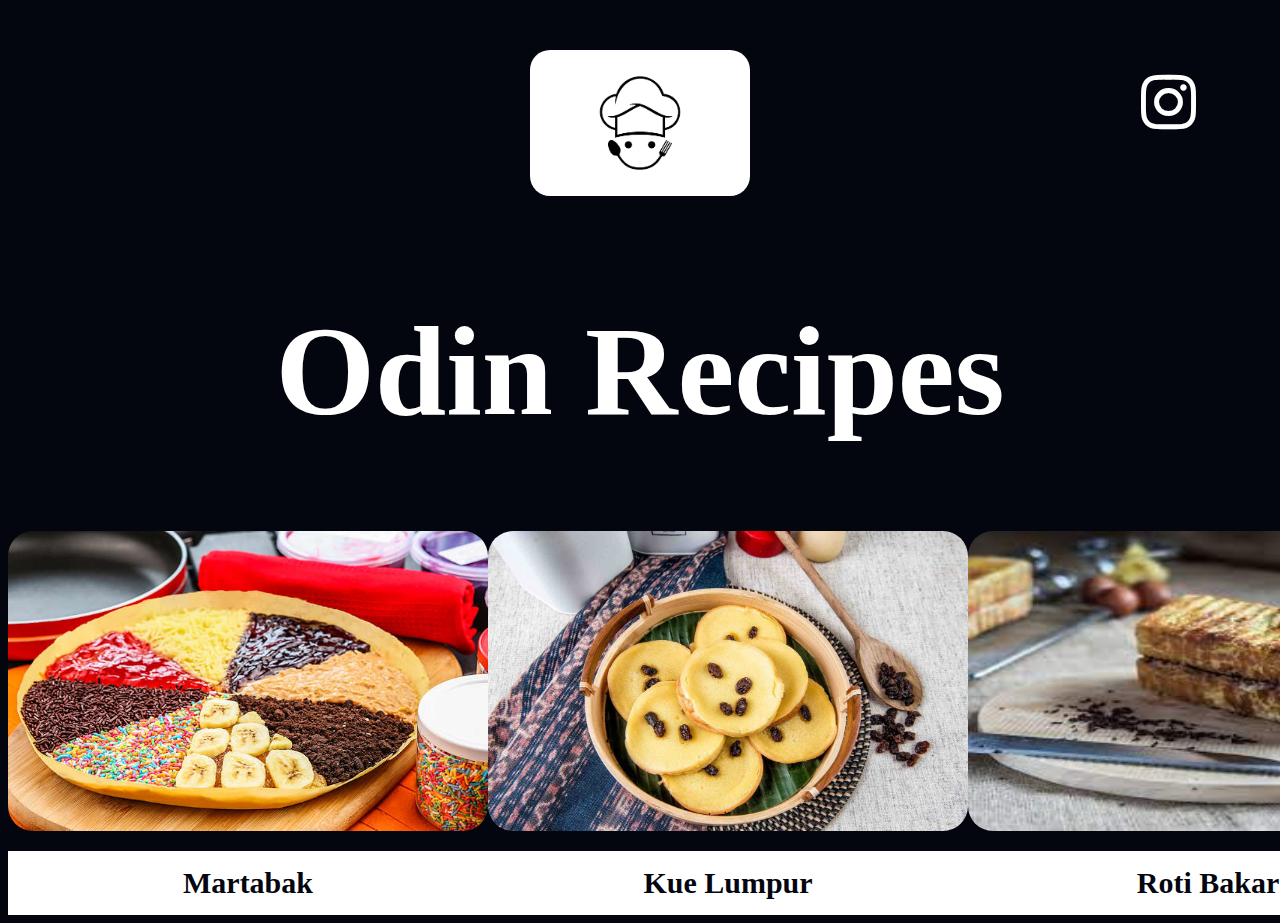
<file: index.html>
<!DOCTYPE html>
<html lang="en">
<head>
	<link href="./css/homepage.css" rel="stylesheet"/>
    <meta charset="UTF-8">
    <meta http-equiv="X-UA-Compatible" content="IE=edge">
		<link rel="stylesheet" href="https://cdnjs.cloudflare.com/ajax/libs/font-awesome/4.7.0/css/font-awesome.min.css">
    <meta name="viewport" content="width=device-width, initial-scale=1.0">
    <title>The Odin Recipes</title>
</head>
<body>
	<!-- Instagram logo-->
	<a target="_blank" href="https://www.instagram.com/gen_hieskel/?next=%2F" class="fa fa-instagram"></a>
	<div>
		<!-- website logo-->
		<img class="website-logo" src="./recipe-pages.html/img/logo.jpg" alt="website logo">
	</div>
	<h1>Odin Recipes</h1>
	<!-- Odin recipes images and text-->
	<div class="content">
		<div class="item">
			<img class="recipeimg" src="./recipe-pages.html/img/martabak.jpg" alt="a picture of a delicious martabak">
			<a class="titlepages" href="./recipe-pages.html/martabak.html">Martabak</a>
			</div>
		<div class="item">
				<img class="recipeimg" src="./recipe-pages.html/img/kue-lumpur.jpg" alt="a picture of a delicious kue lumpur">
				<a class="titlepages" href="./recipe-pages.html/kue-lumpur.html">Kue Lumpur</a>
		</div>
		<div class="item">
				<img class="recipeimg" src="./recipe-pages.html/img/roti-bakar.jpg" alt=" a picture of a delicious roti roti bakar">
				<a class="titlepages" href="./recipe-pages.html/roti-bakar.html">Roti Bakar</a>
		</div>
	</div>



    
</body>
</html>
</file>
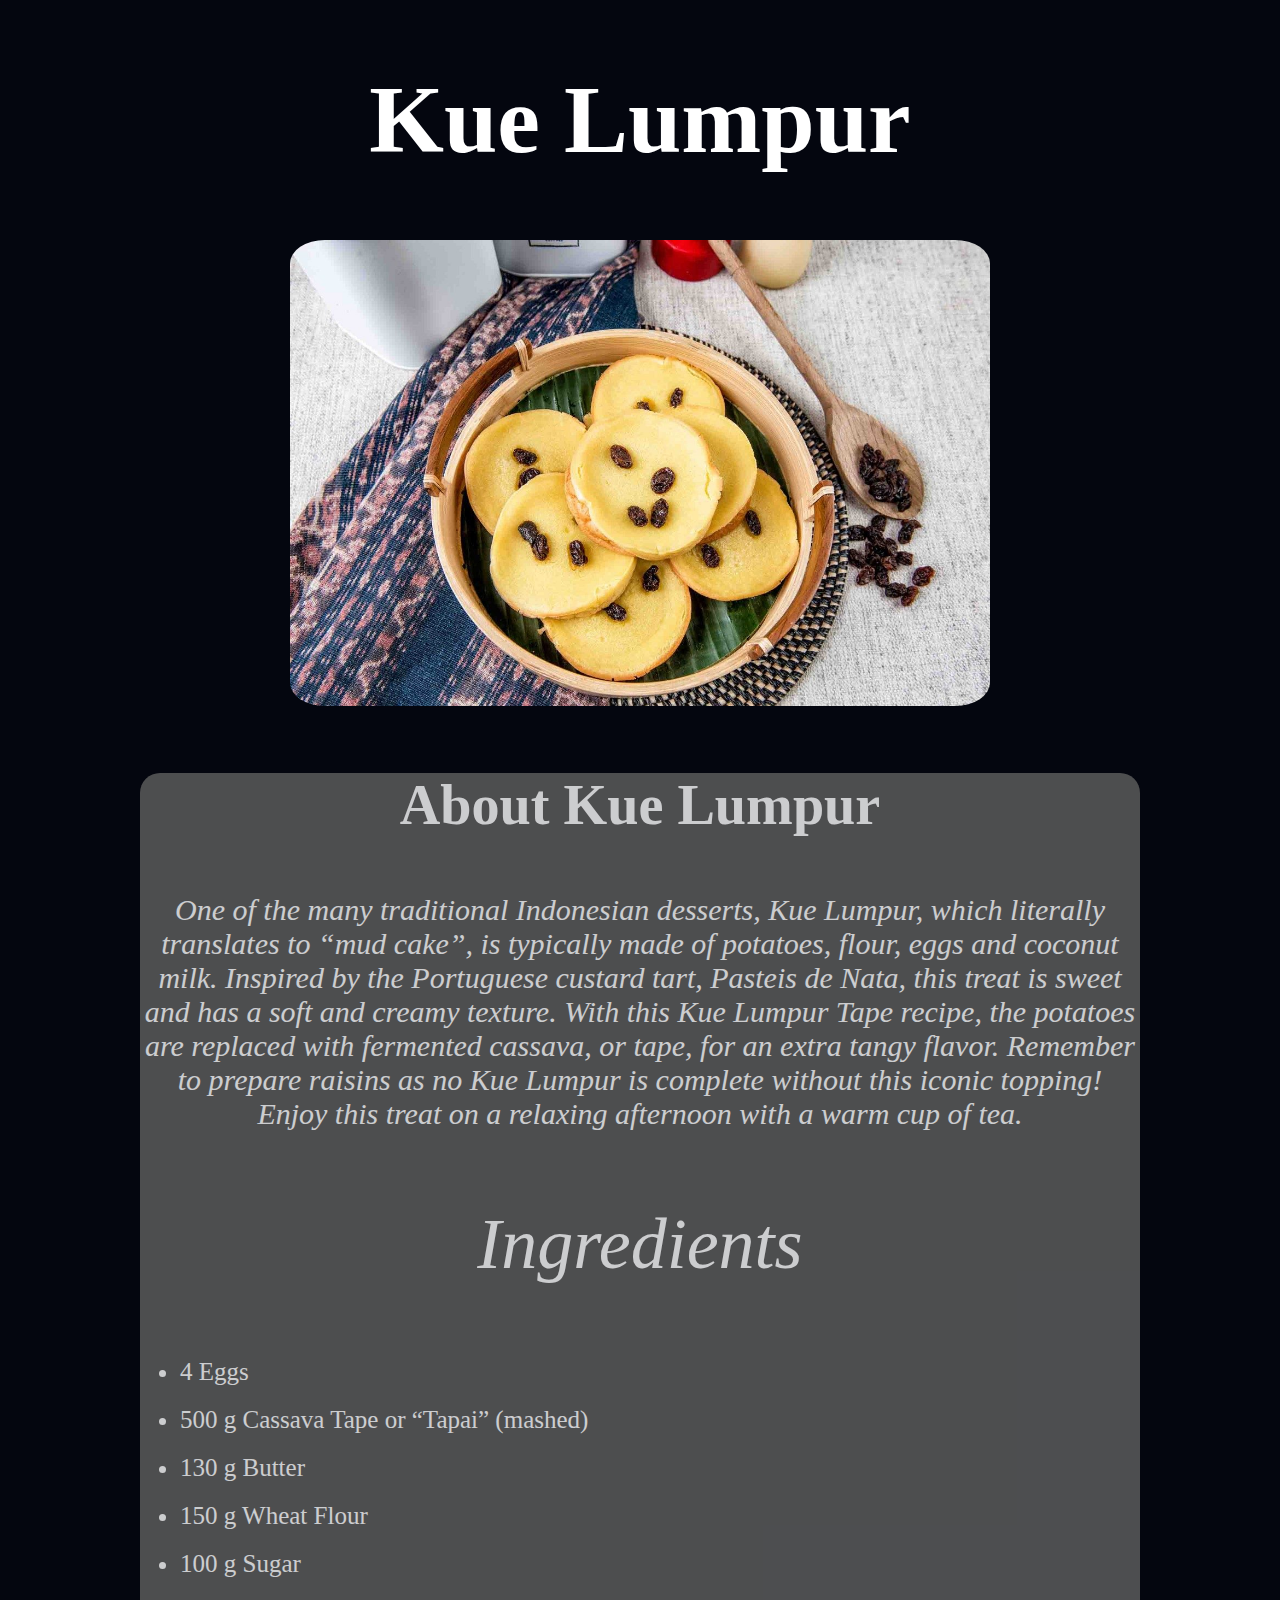
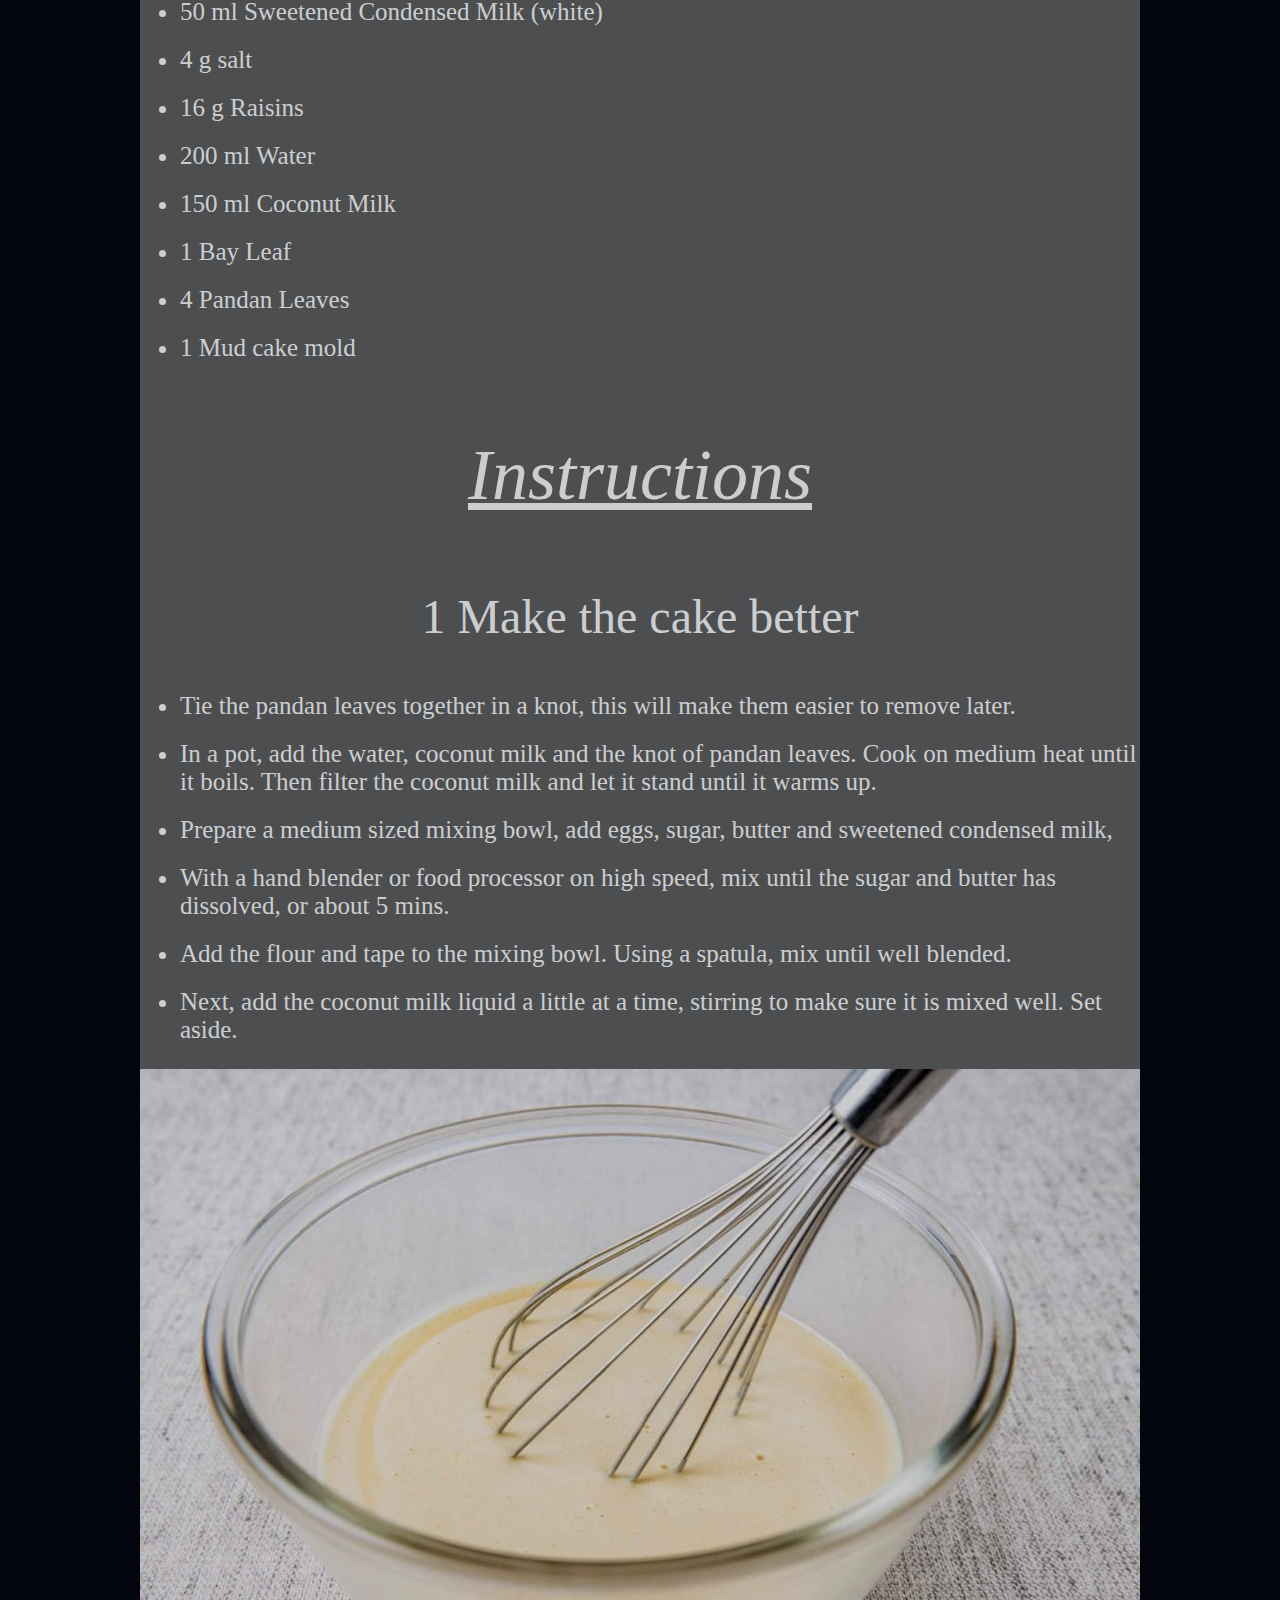
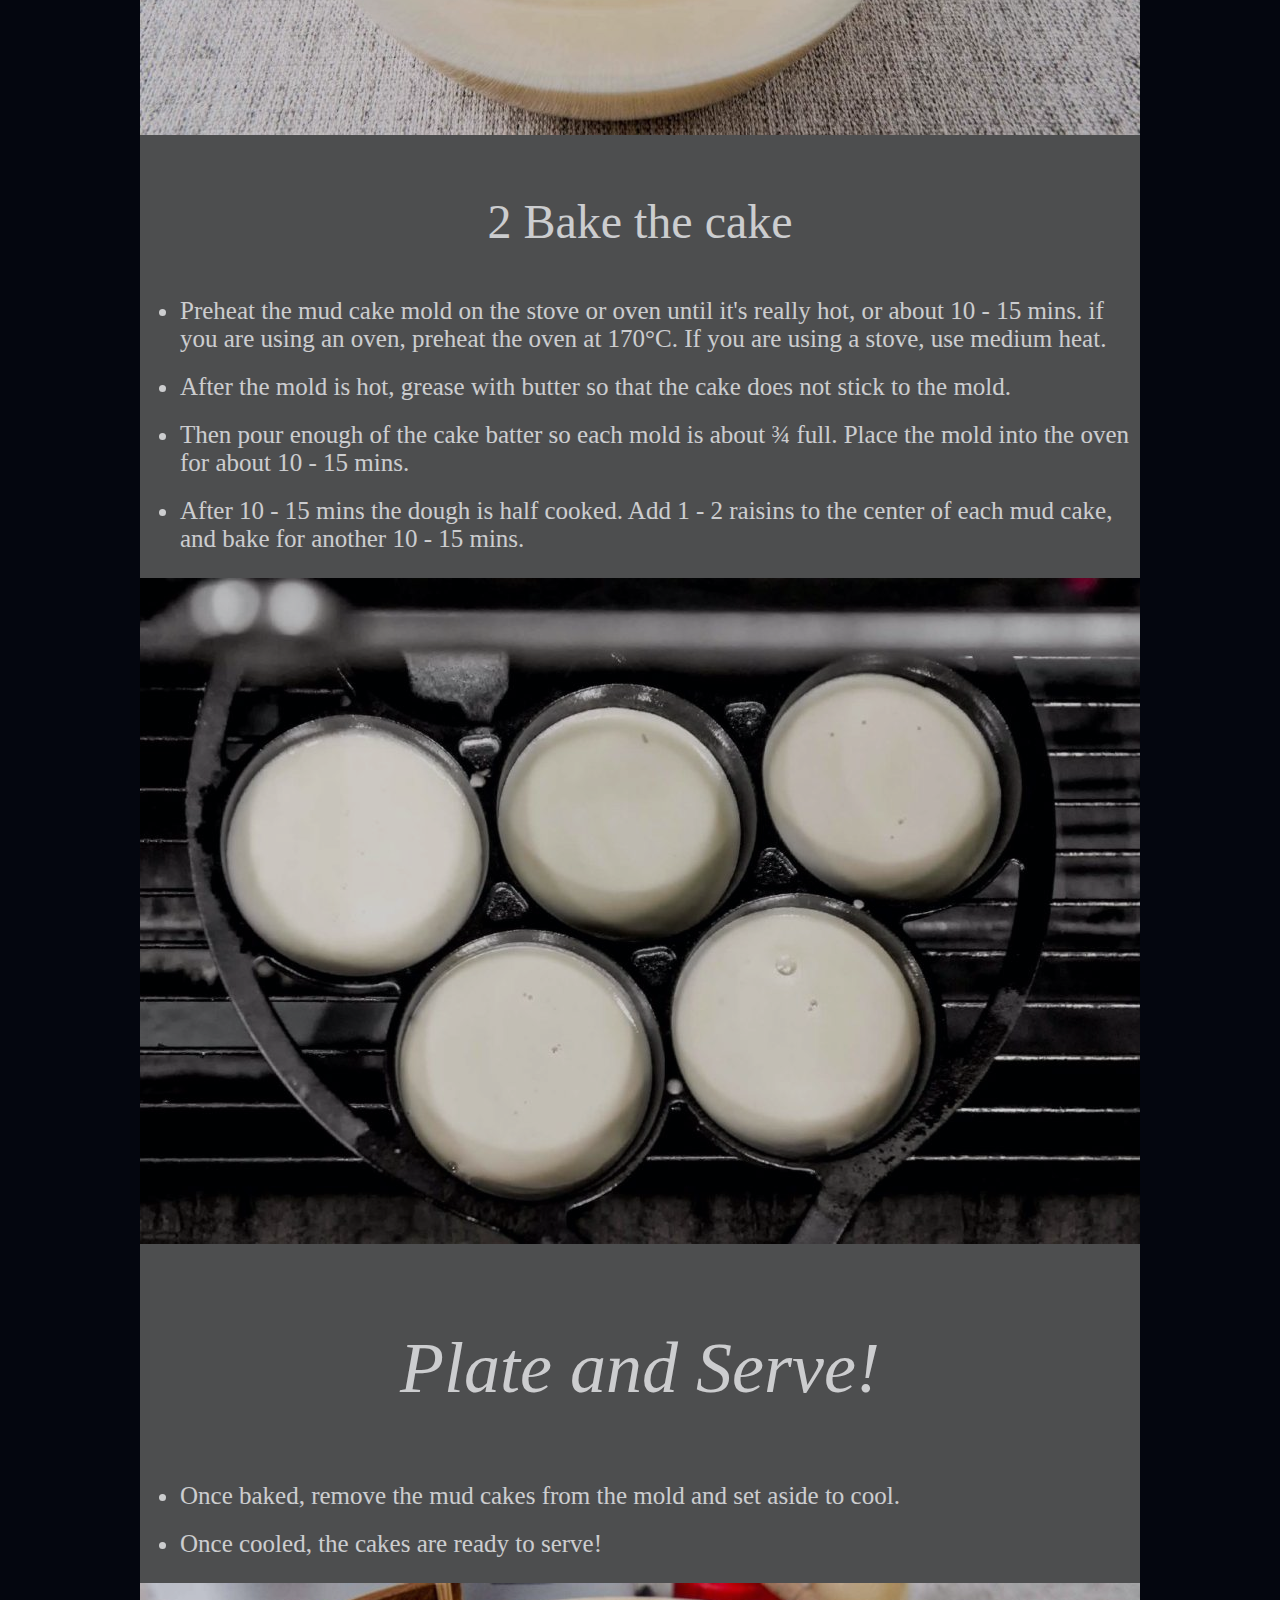
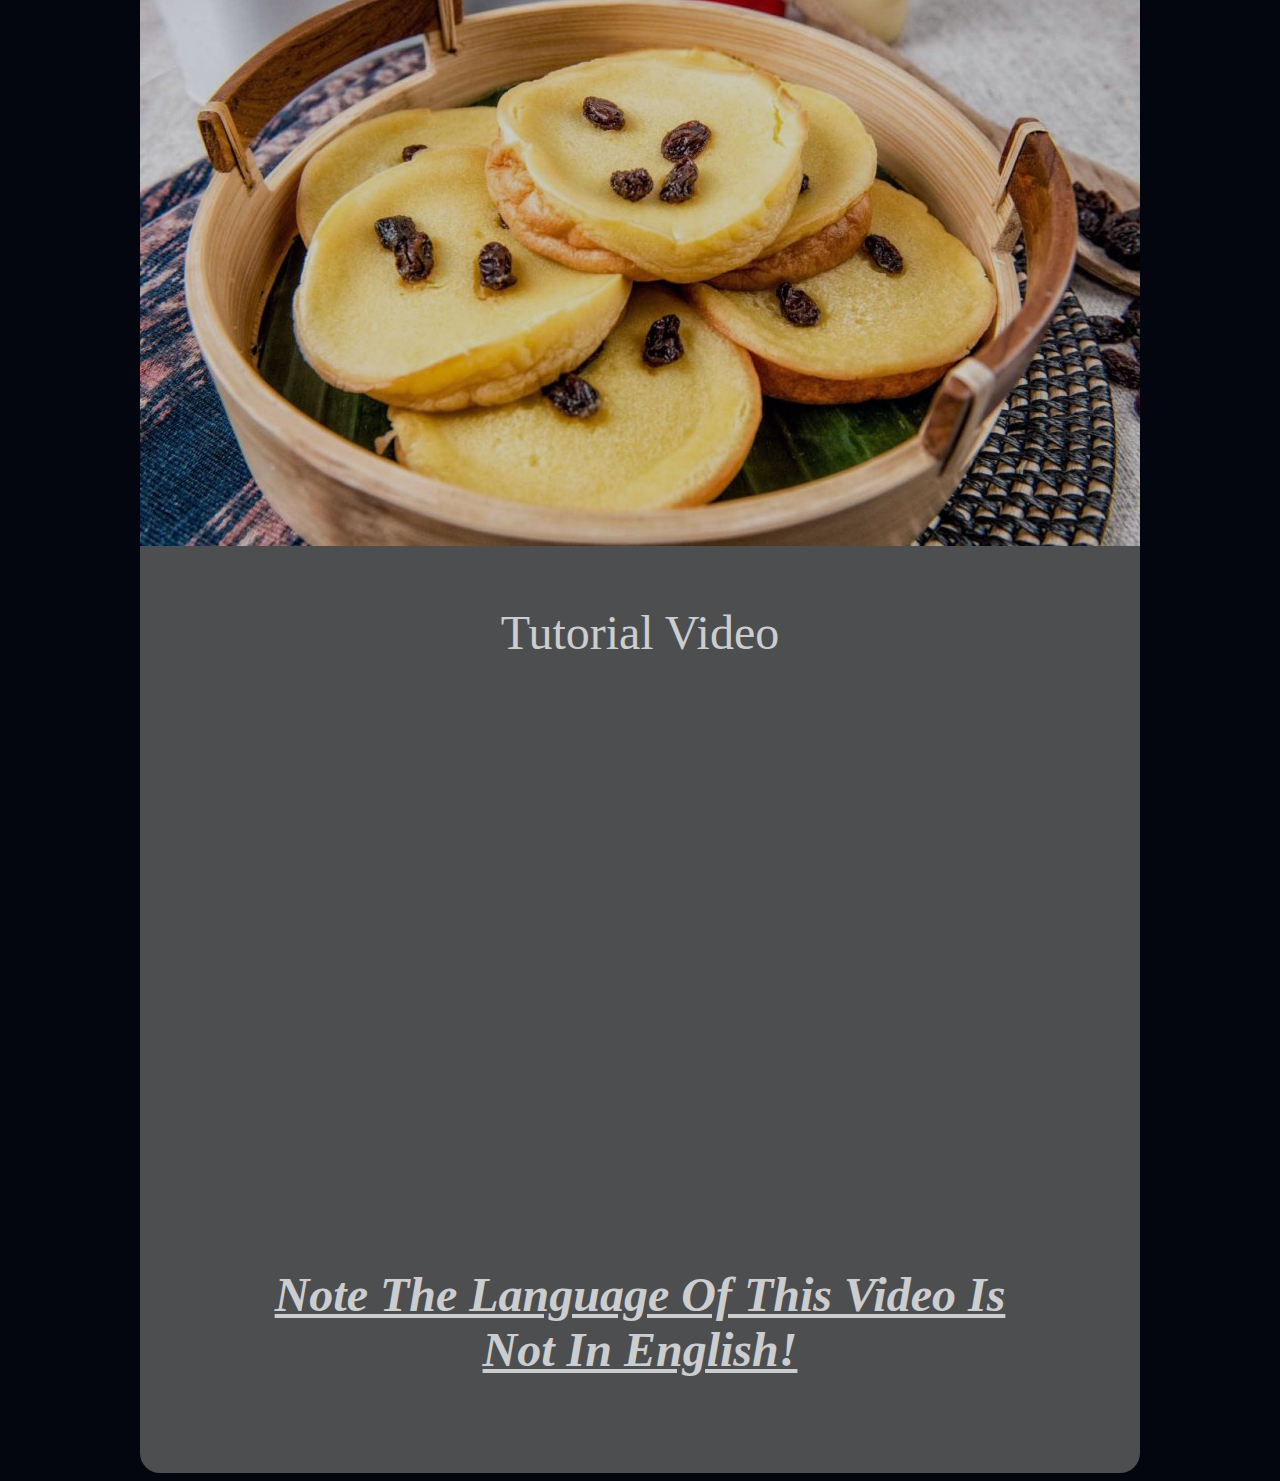
<file: recipe-pages.html/kue-lumpur.html>
<!DOCTYPE html>
<html lang="en">
<head>
    <link href="../css/kue-lumpur.css" rel="stylesheet">
    <meta charset="UTF-8">
    <meta http-equiv="X-UA-Compatible" content="IE=edge">
    <meta name="viewport" content="width=device-width, initial-scale=1.0">
    <title>Kue Lumpur recipe</title>
</head>
<body>
  <h1>Kue Lumpur</h1>
  <img class="kuephoto" src="./img/kue-lumpur.jpg" alt="a photo of kue lumpur">
  <div class="parent-box">
    <div>
      <h3>About Kue Lumpur</h3>
      <p class="description">One of the many traditional Indonesian desserts, Kue Lumpur, which literally translates to “mud cake”, is typically made of potatoes, flour, eggs and coconut milk. Inspired by the Portuguese custard tart, Pasteis de Nata, this treat is sweet and has a soft and creamy texture. With this Kue Lumpur Tape recipe, the potatoes are replaced with fermented cassava, or tape, for an extra tangy flavor. Remember to prepare raisins as no Kue Lumpur is complete without this iconic topping! Enjoy this treat on a relaxing afternoon with a warm cup of tea.</p>
    </div>
    <div>
      <p class="content-title">Ingredients</p>
      <ul class="item-list">
        <li>4 Eggs</li>
        <li>500 g Cassava Tape or “Tapai” (mashed)</li>
        <li>130 g Butter</li>
        <li>150 g Wheat Flour</li>
        <li>100 g Sugar</li>
        <li>50 ml Sweetened Condensed Milk (white)</li>
        <li>4 g salt</li>
        <li>16 g Raisins</li>
        <li>200 ml Water</li>
        <li>150 ml Coconut Milk</li>
        <li>1 Bay Leaf</li>
        <li>4 Pandan Leaves</li>
        <li>1 Mud cake mold</li>
      </ul>
    </div>
    <div>
      <p class="content-title"><u>Instructions</u></p>
      <p>1 Make the cake better</p>
      <ul class="item-list">
        <li>Tie the pandan leaves together in a knot, this will make them easier to remove later.</li>
        <li>In a pot, add the water, coconut milk and the knot of pandan leaves. Cook on medium heat until it boils. Then filter the coconut milk and let it stand until it warms up. </li>
        <li>Prepare a medium sized mixing bowl, add eggs, sugar, butter and sweetened condensed milk,</li>
        <li>With a hand blender or food processor on high speed, mix until the sugar and butter has dissolved, or about 5 mins.</li>
        <li>Add the flour and tape to the mixing bowl. Using a spatula, mix until well blended. </li>
        <li>Next, add the coconut milk liquid a little at a time, stirring to make sure it is mixed well. Set aside.</li>
      </ul>
      <img src="./img/ins1.jpg" alt="a photo of ingredients being mixed">
    </div>
    <div>
      <p>2 Bake the cake</p>
      <ul class="item-list">
        <li>Preheat the mud cake mold on the stove or oven until it's really hot, or about 10 - 15 mins. if you are using an oven, preheat the oven at 170°C. If you are using a stove, use medium heat.</li>
        <li>After the mold is hot, grease with butter so that the cake does not stick to the mold.</li>
        <li>Then pour enough of the cake batter so each mold is about ¾ full. Place the mold into the oven for about 10 - 15 mins. </li>
        <li>After 10 - 15 mins the dough is half cooked. Add 1 - 2 raisins to the center of each mud cake, and bake for another 10 - 15 mins.</li>
      </ul>
      <img src="./img/ins2.jpg" alt="a photo of ingredients in de oven">
    </div>
    <div>
      <p class="content-title">Plate and Serve!</p>
      <ul class="item-list">
        <li>Once baked, remove the mud cakes from the mold and set aside to cool.</li>
        <li>Once cooled, the cakes are ready to serve!</li>
      </ul>
      <img src="./img/kue-result.jpg" alt="a photo of kue-lumpur">
    </div>
    <div class="container">
      <p>Tutorial Video</p>
      <iframe width="100%" height="100%" src="https://www.youtube.com/embed/446zwwnzDhg" title="YouTube video player" frameborder="0" allow="accelerometer; autoplay; clipboard-write; encrypted-media; gyroscope; picture-in-picture" allowfullscreen></iframe>
      <p><strong><u><em>Note The Language Of This Video Is Not In English!</em></u></strong></p>
    </div>
  </div> 
</body>
</html>
</file>
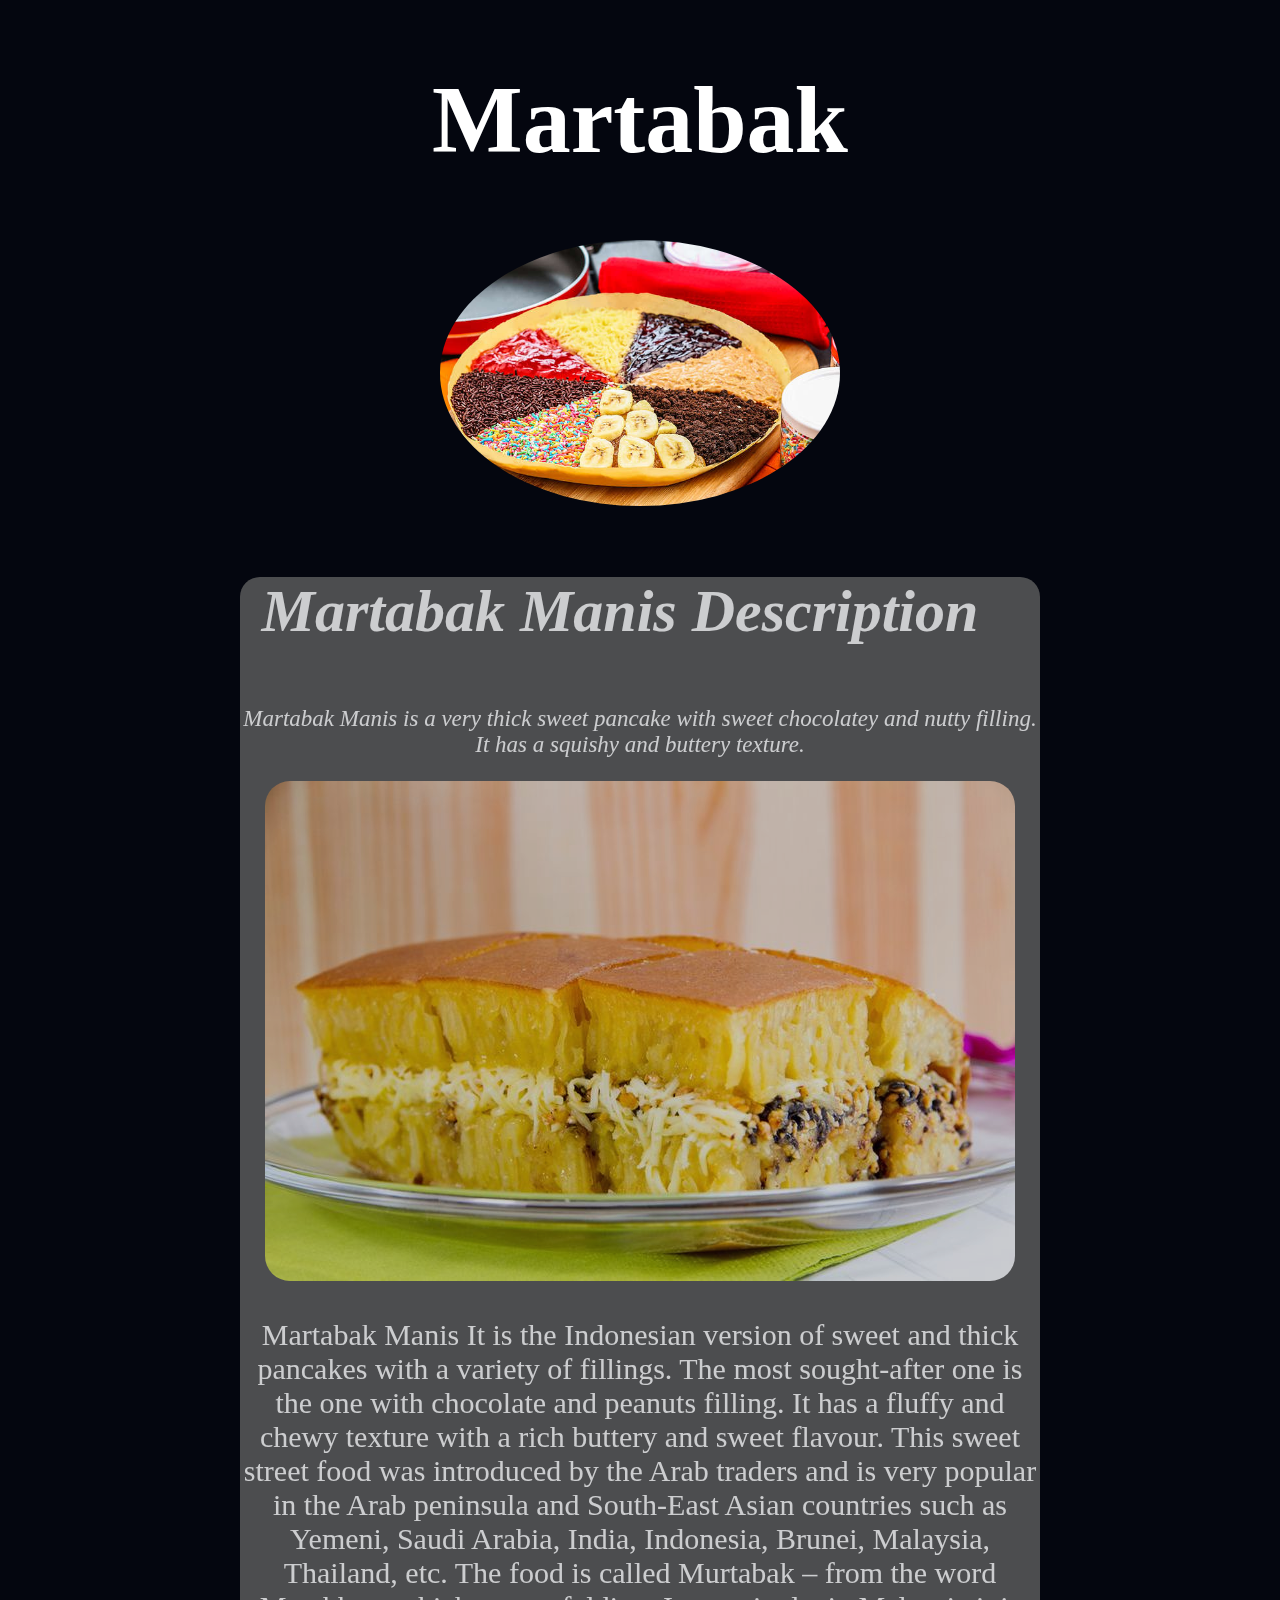
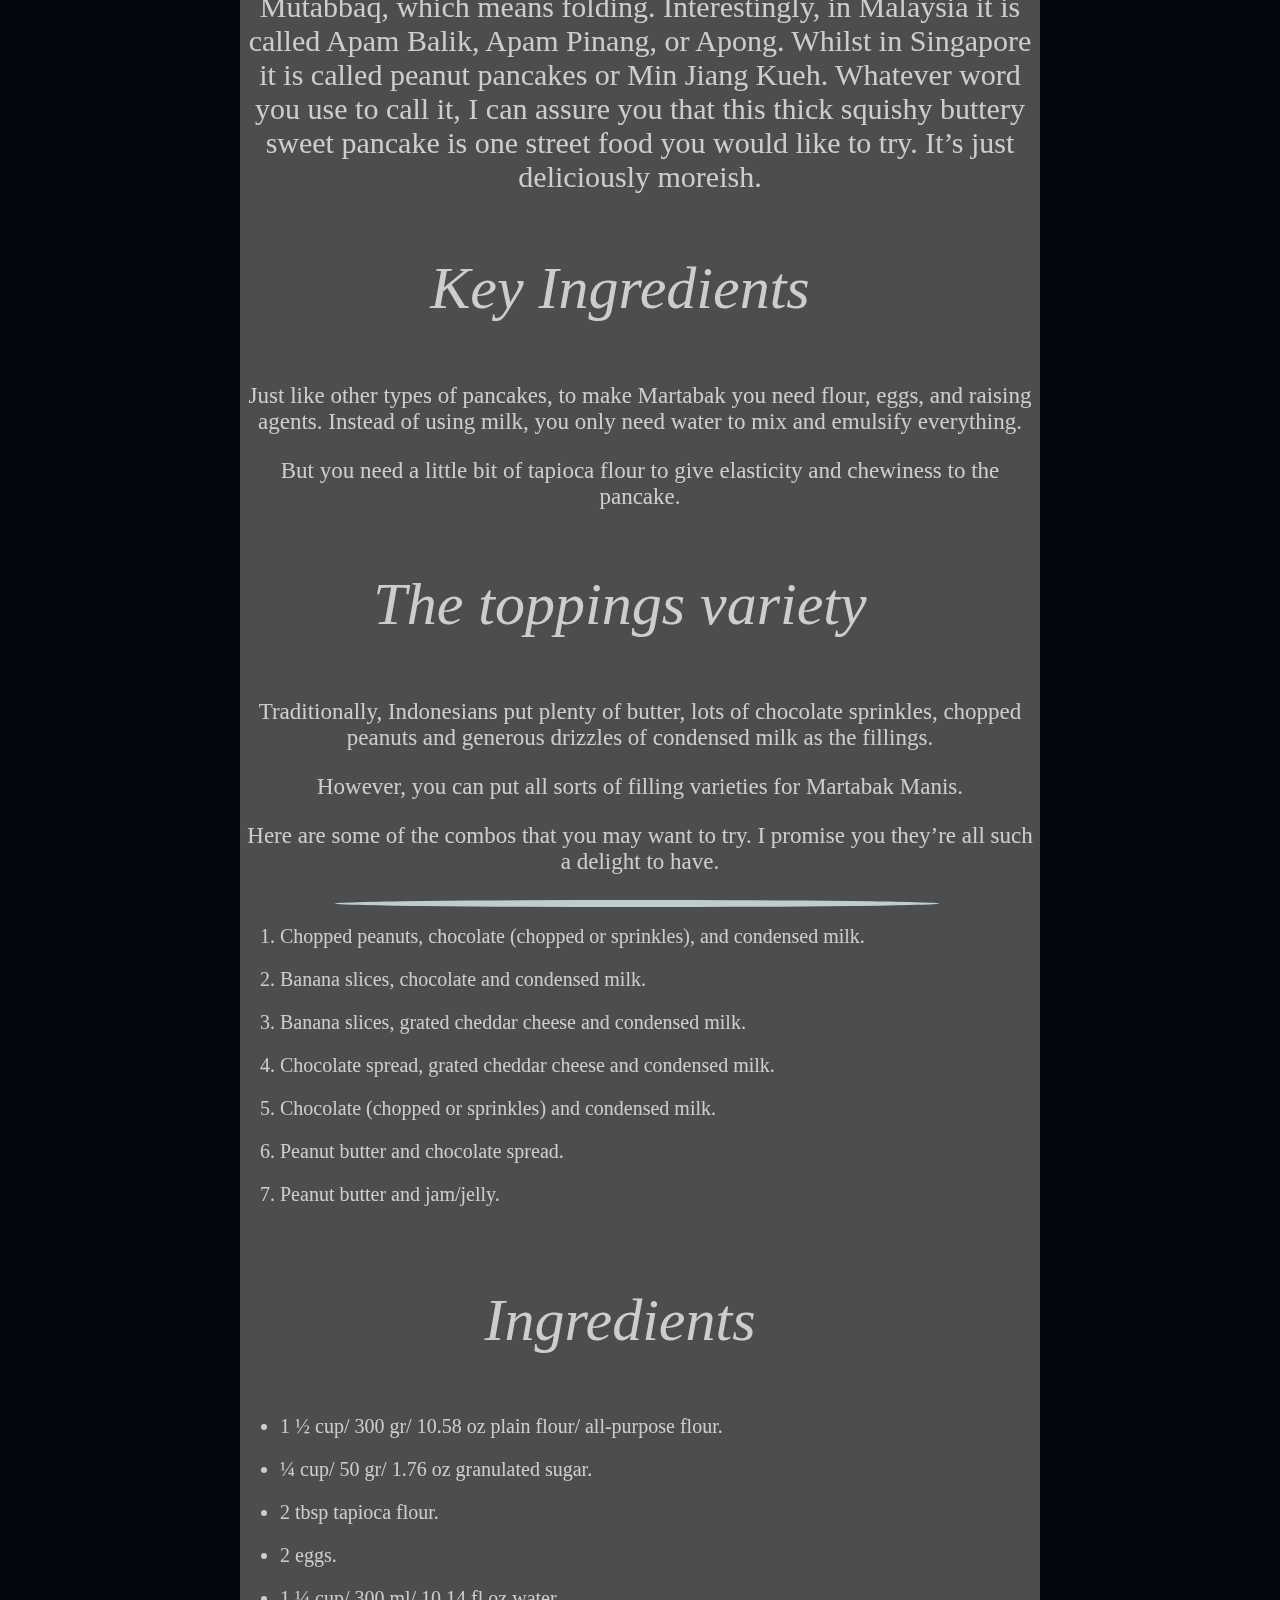
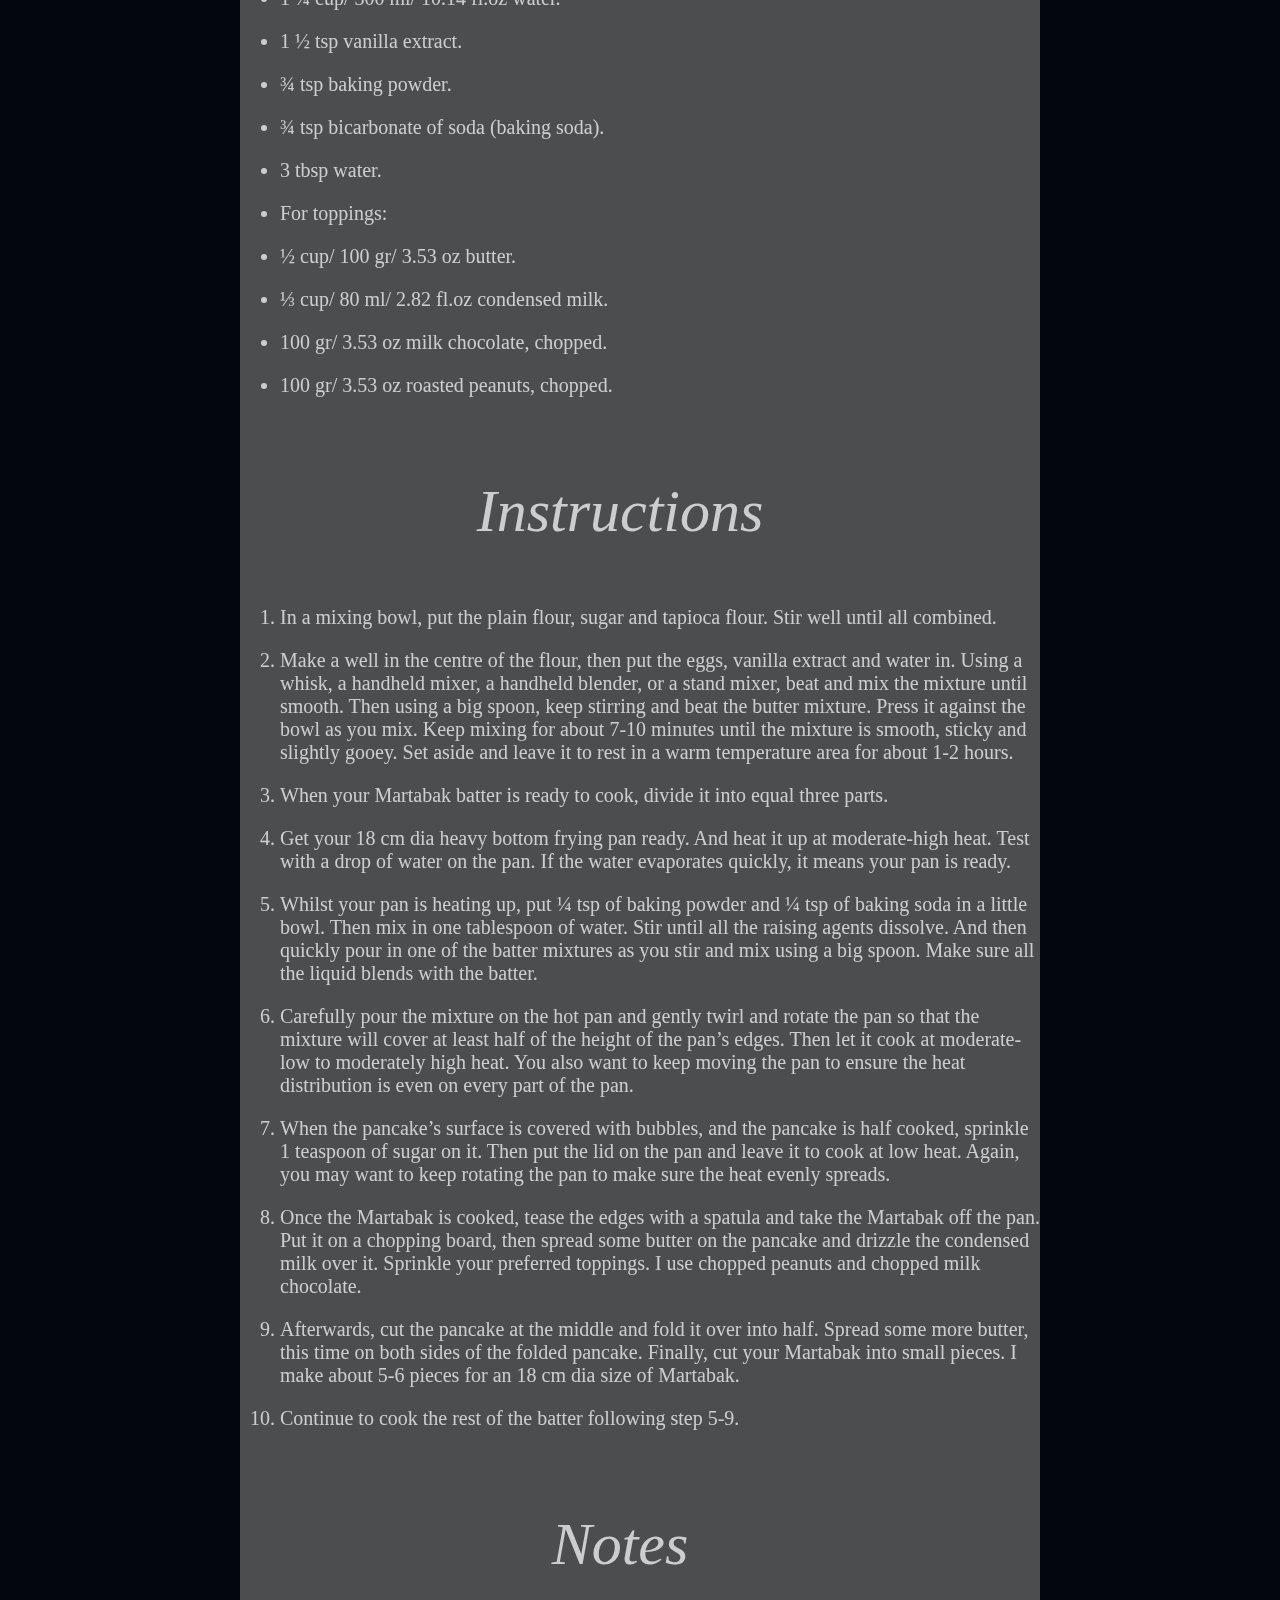
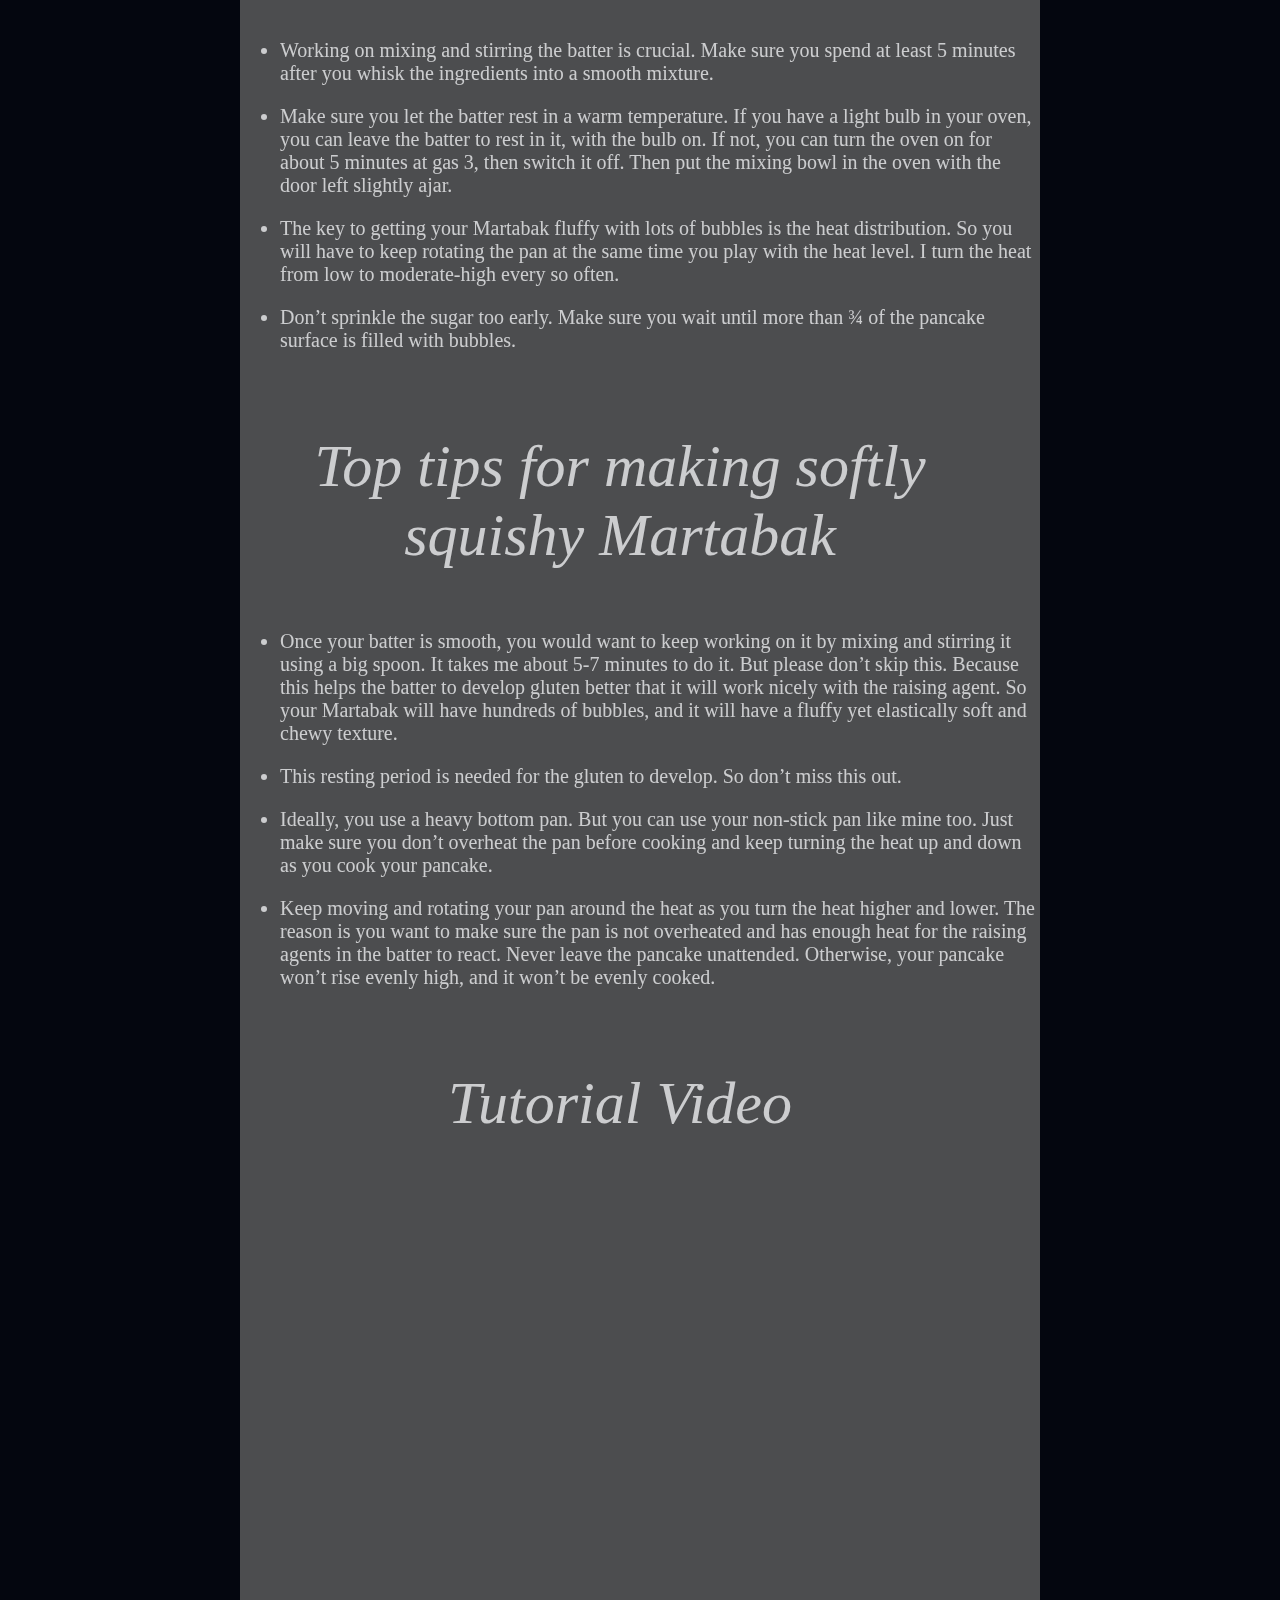
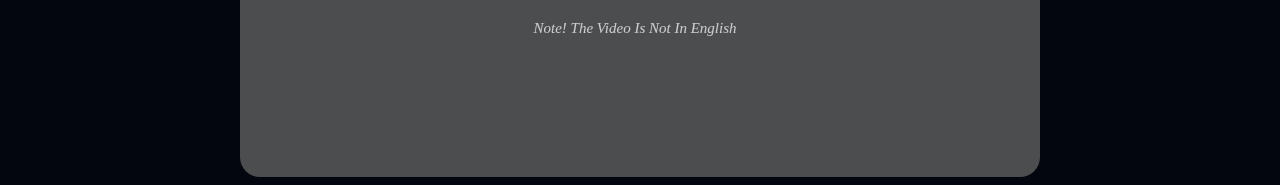
<file: recipe-pages.html/martabak.html>
<!DOCTYPE html>
<html lang="en">
<head>
  <link href="../css/martabak.css" rel="stylesheet"/>
    <meta charset="UTF-8">
    <meta http-equiv="X-UA-Compatible" content="IE=edge">
    <meta name="viewport" content="width=device-width, initial-scale=1.0">
    <title>Martabak recipe</title>
</head>
<body>
  <h1>Martabak</h1>
  <img class="martabak-photo" src="./img/martabak.jpg" alt="A picture of  a delicious Martabak">
  <div class="content">
    <div>
      <h3 class="description">Martabak Manis Description</h3>
      <p class="martext"><em>Martabak Manis is a very thick sweet pancake with sweet chocolatey and nutty filling. It has a squishy and buttery texture.</em> </p>
      <img class="item-pic" src="./img/martabakpage.jpg" alt="a picture of martabak">
      <p class="martext-">Martabak Manis
        It is the Indonesian version of sweet and thick pancakes with a variety of fillings.
        The most sought-after one is the one with chocolate and peanuts filling. 
        It has a fluffy and chewy texture with a rich buttery and sweet flavour. 
        This sweet street food was introduced by the Arab traders and is very popular in the Arab peninsula and South-East Asian countries such as Yemeni, Saudi Arabia, India, Indonesia, Brunei, Malaysia, Thailand, etc.
        The food is called Murtabak – from the word Mutabbaq, which means folding. Interestingly, in Malaysia it is called Apam Balik, Apam Pinang, or Apong.
        Whilst in Singapore it is called peanut pancakes or Min Jiang Kueh. Whatever word you use to call it, I can assure you that this thick squishy buttery sweet pancake is one street food you would like to try. 
        It’s just deliciously moreish. 
      </p>
      <p class="description">Key Ingredients</p>
      <p class="martext">Just like other types of pancakes, to make Martabak you need flour, eggs, and raising agents. Instead of using milk, you only need water to mix and emulsify everything.</p>
      <p class="martext">But you need a little bit of tapioca flour to give elasticity and chewiness to the pancake.</p>
      <div class="topping">
        <p class="description">The toppings variety </p>
        <p class="martext">Traditionally, Indonesians put plenty of butter, lots of chocolate sprinkles, chopped peanuts and generous drizzles of condensed milk as the fillings.</p>
        <p class="martext">However, you can put all sorts of filling varieties for Martabak Manis.</p>  
        <p class="martext">Here are some of the combos that you may want to try. I promise you they’re all such a delight to have. </p>
        <div class="underline"></div>
        <ol class="flavour">
          <li>Chopped peanuts, chocolate (chopped or sprinkles), and condensed milk.</li>
          <li>Banana slices, chocolate and condensed milk.</li>
          <li>Banana slices, grated cheddar cheese and condensed milk.</li>
          <li>Chocolate spread, grated cheddar cheese and condensed milk.</li>
          <li>Chocolate (chopped or sprinkles) and condensed milk.</li>
          <li>Peanut butter and chocolate spread.</li>
          <li>Peanut butter and jam/jelly.</li>
        </ol>
      </div>
      <div>
        <p class="description">Ingredients</p>
        <ul class="flavour">
          <li>1 ½ cup/ 300 gr/ 10.58 oz plain flour/ all-purpose flour.</li>
          <li>¼ cup/ 50 gr/ 1.76 oz granulated sugar.</li>
          <li>2 tbsp tapioca flour.</li>
          <li>2 eggs.</li>
          <li>1 ¼ cup/ 300 ml/ 10.14 fl.oz water.</li>
          <li>1 ½ tsp vanilla extract.</li>
          <li>¾ tsp baking powder.</li>
          <li>¾ tsp bicarbonate of soda (baking soda).</li>
          <li>3 tbsp water.</li>
          <li>For toppings:</li>
          <li>½ cup/ 100 gr/ 3.53 oz butter.</li>
          <li>⅓ cup/ 80 ml/ 2.82 fl.oz condensed milk.</li>
          <li>100 gr/ 3.53 oz milk chocolate, chopped.</li>
          <li>100 gr/ 3.53 oz roasted peanuts, chopped.</li>
        </ul>
      </div>
      <div>
        <p class="description">Instructions</p>
        <ol class="flavour">
          <li>In a mixing bowl, put the plain flour, sugar and tapioca flour. Stir well until all combined.</li>
          <li>Make a well in the centre of the flour, then put the eggs, vanilla extract and water in. Using a whisk, a handheld mixer, a handheld blender, or a stand mixer, beat and mix the mixture until smooth. Then using a big spoon, keep stirring and beat the butter mixture. Press it against the bowl as you mix. Keep mixing for about 7-10 minutes until the mixture is smooth, sticky and slightly gooey. Set aside and leave it to rest in a warm temperature area for about 1-2 hours.</li>
          <li>When your Martabak batter is ready to cook, divide it into equal three parts.</li>
          <li>Get your 18 cm dia heavy bottom frying pan ready. And heat it up at moderate-high heat. Test with a drop of water on the pan. If the water evaporates quickly, it means your pan is ready.</li>
          <li>Whilst your pan is heating up, put ¼ tsp of baking powder and ¼ tsp of baking soda in a little bowl. Then mix in one tablespoon of water. Stir until all the raising agents dissolve. And then quickly pour in one of the batter mixtures as you stir and mix using a big spoon. Make sure all the liquid blends with the batter.</li>
          <li>Carefully pour the mixture on the hot pan and gently twirl and rotate the pan so that the mixture will cover at least half of the height of the pan’s edges. Then let it cook at moderate-low to moderately high heat. You also want to keep moving the pan to ensure the heat distribution is even on every part of the pan.</li>
          <li>When the pancake’s surface is covered with bubbles, and the pancake is half cooked, sprinkle 1 teaspoon of sugar on it. Then put the lid on the pan and leave it to cook at low heat. Again, you may want to keep rotating the pan to make sure the heat evenly spreads.</li>
          <li>Once the Martabak is cooked, tease the edges with a spatula and take the Martabak off the pan. Put it on a chopping board, then spread some butter on the pancake and drizzle the condensed milk over it. Sprinkle your preferred toppings. I use chopped peanuts and chopped milk chocolate.</li>
          <li>Afterwards, cut the pancake at the middle and fold it over into half. Spread some more butter, this time on both sides of the folded pancake. Finally, cut your Martabak into small pieces. I make about 5-6 pieces for an 18 cm dia size of Martabak.</li>
          <li>Continue to cook the rest of the batter following step 5-9.</li>
        </ol>
      </div>
      <div>
        <p class="description">Notes</p>
        <ul class="flavour">
          <li>Working on mixing and stirring the batter is crucial. Make sure you spend at least 5 minutes after you whisk the ingredients into a smooth mixture.</li>
          <li>Make sure you let the batter rest in a warm temperature. If you have a light bulb in your oven, you can leave the batter to rest in it, with the bulb on. If not, you can turn the oven on for about 5 minutes at gas 3, then switch it off. Then put the mixing bowl in the oven with the door left slightly ajar.</li>
          <li>The key to getting your Martabak fluffy with lots of bubbles is the heat distribution. So you will have to keep rotating the pan at the same time you play with the heat level. I turn the heat from low to moderate-high every so often. </li>
          <li>Don’t sprinkle the sugar too early. Make sure you wait until more than ¾ of the pancake surface is filled with bubbles. </li>
        </ul>
      </div>
      <div>
        <p class="description">Top tips for making softly squishy Martabak</p>
        <ul class="flavour">
          <li>Once your batter is smooth, you would want to keep working on it by mixing and stirring it using a big spoon. It takes me about 5-7 minutes to do it. But please don’t skip this. Because this helps the batter to develop gluten better that it will work nicely with the raising agent. So your Martabak will have hundreds of bubbles, and it will have a fluffy yet elastically soft and chewy texture. </li>
          <li>This resting period is needed for the gluten to develop. So don’t miss this out.</li>
          <li>Ideally, you use a heavy bottom pan. But you can use your non-stick pan like mine too. Just make sure you don’t overheat the pan before cooking and keep turning the heat up and down as you cook your pancake. </li>
          <li>Keep moving and rotating your pan around the heat as you turn the heat higher and lower. The reason is you want to make sure the pan is not overheated and has enough heat for the raising agents in the batter to react. Never leave the pancake unattended. Otherwise, your pancake won’t rise evenly high, and it won’t be evenly cooked.</li>
        </ul>
      </div>
      <p class="description">Tutorial Video</p>
      <div class="container">
        <iframe width="100%" height="100%" src="https://www.youtube.com/embed/mes2Ao_7fwA" title="YouTube video player" frameborder="0" allow="accelerometer; autoplay; clipboard-write; encrypted-media; gyroscope; picture-in-picture" allowfullscreen></iframe>
        <p class="vid-des"><em>Note! The Video Is Not In English</em></p>
      </div>
    </div>
  </div>
</body>
</html>
</file>
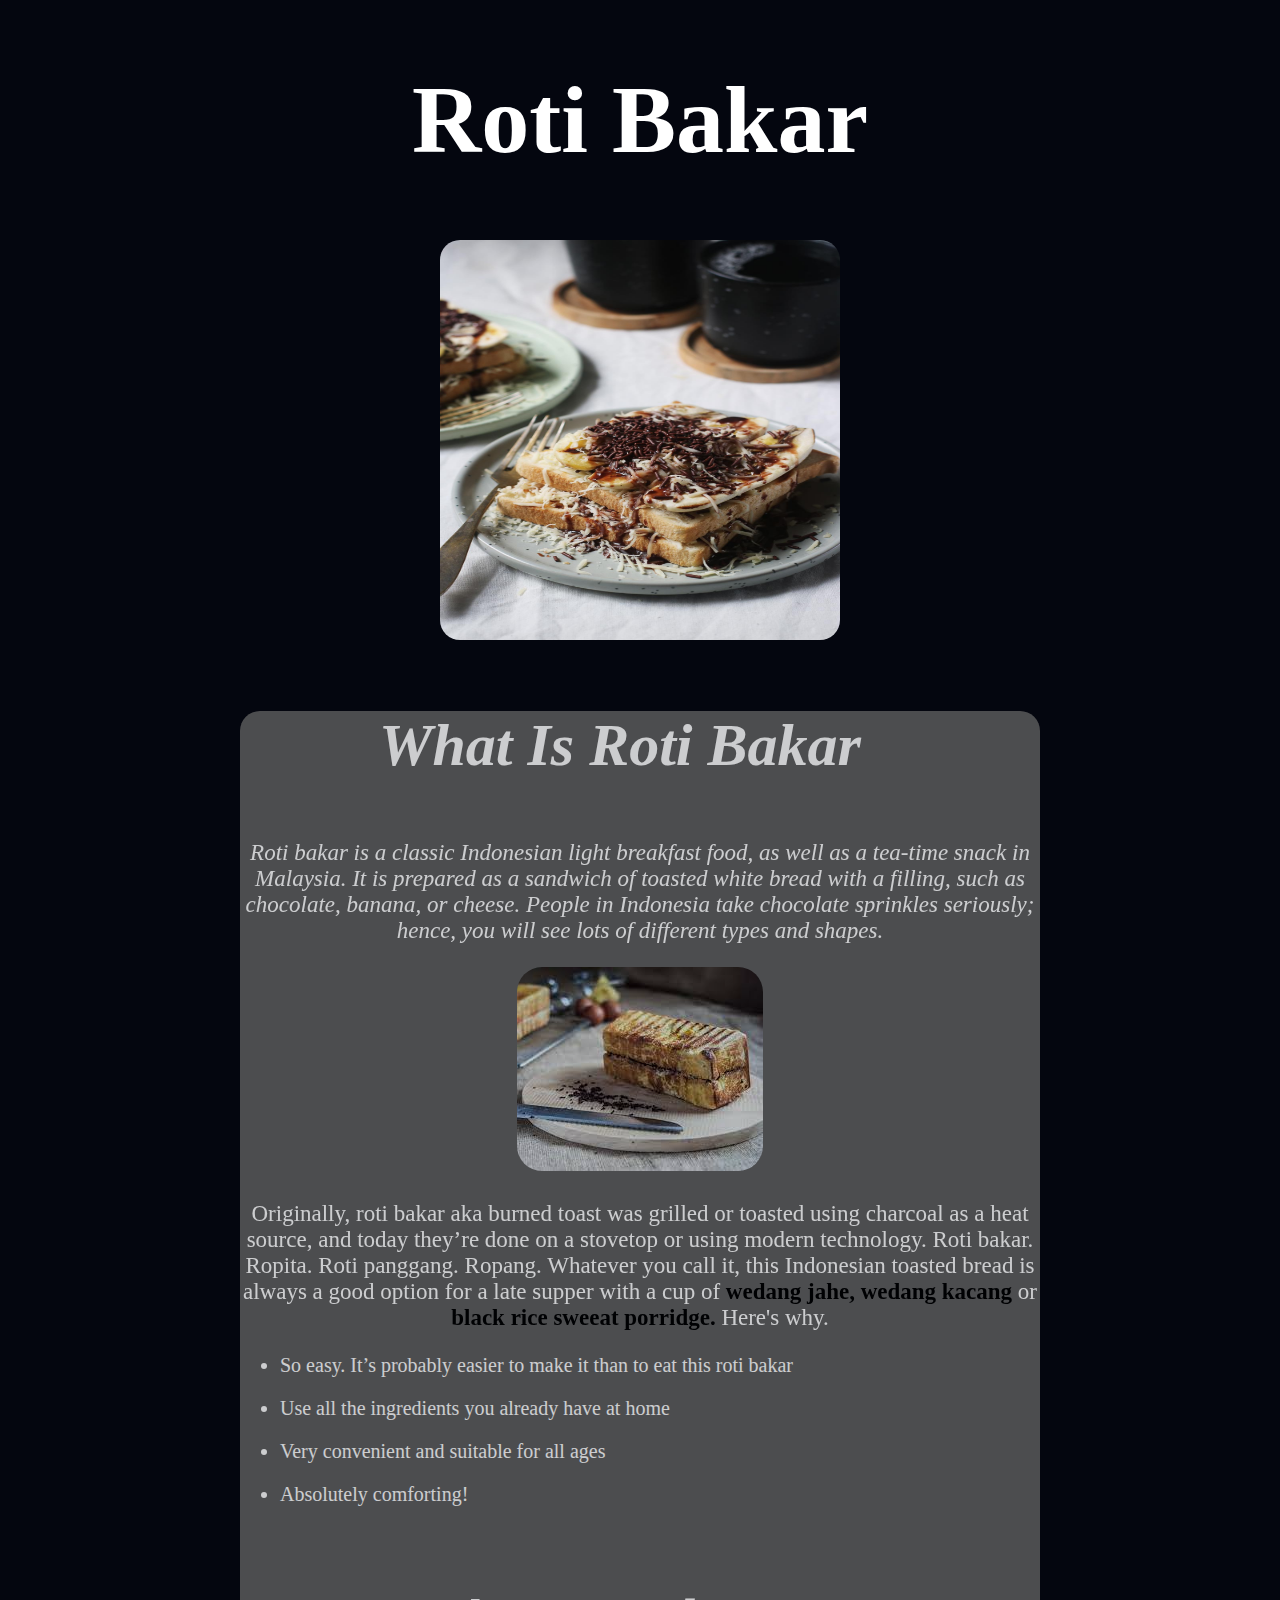
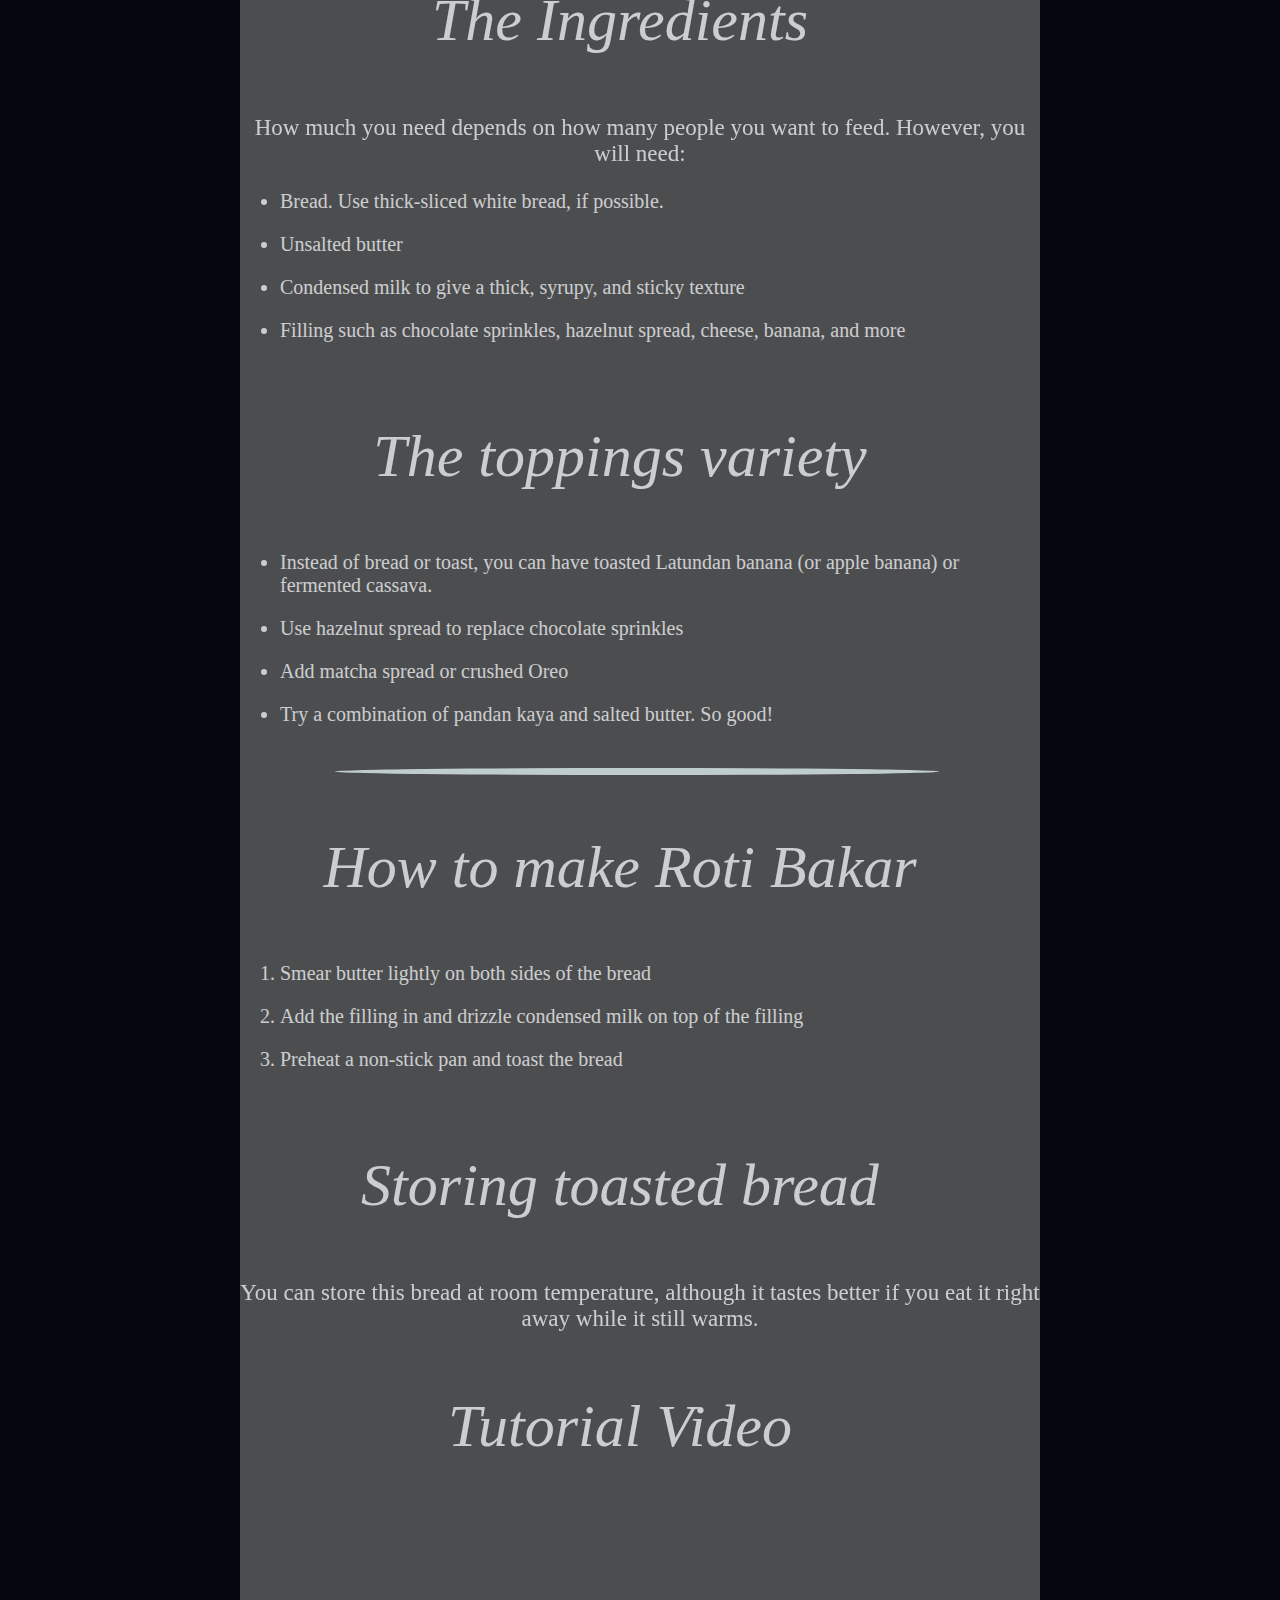
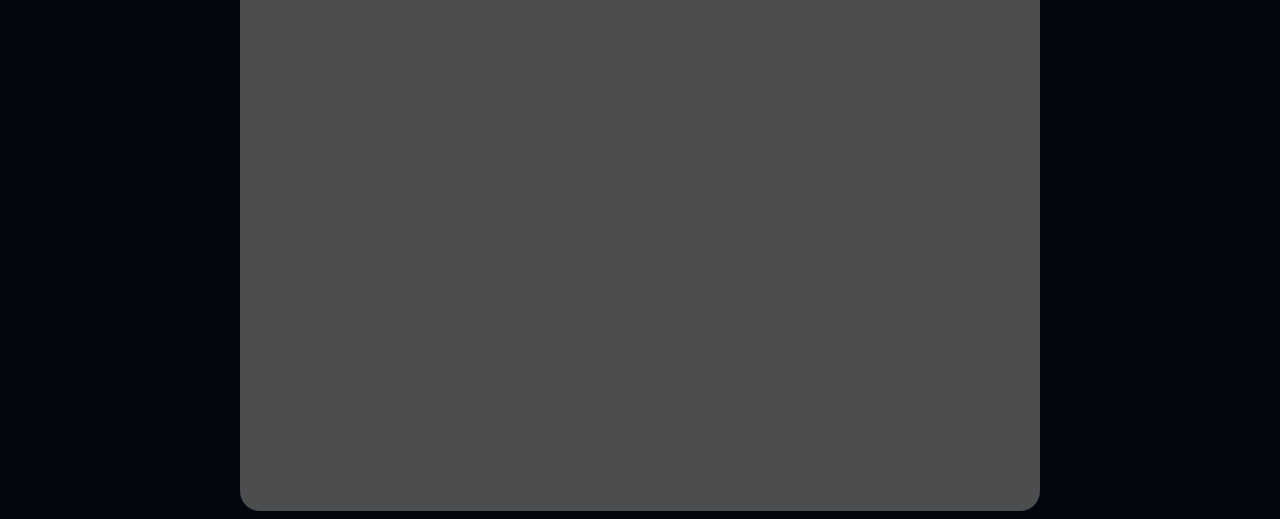
<file: recipe-pages.html/roti-bakar.html>
<!DOCTYPE html>
<html lang="en">
<head>
  <link href="../css/roti-bakar.css" rel="stylesheet"/>
    <meta charset="UTF-8">
    <meta http-equiv="X-UA-Compatible" content="IE=edge">
    <meta name="viewport" content="width=device-width, initial-scale=1.0">
    <title>Roti Bakar Recipe</title>
</head>
<body>
  <h1>Roti Bakar</h1>
  <img class="martabak-photo" src="./img/roti-bakar1.jpg" alt="A picture of  a delicious roti bakar">
  <div class="content">
    <div>
      <h3 class="description">What Is Roti Bakar</h3>
      <p class="martext"><i>Roti bakar is a classic Indonesian light breakfast food, as well as a tea-time snack in Malaysia. It is prepared as a sandwich of toasted white bread with a filling, such as chocolate, banana, or cheese. People in Indonesia take chocolate sprinkles seriously; hence, you will see lots of different types and shapes.</i> </p>
      <img class="item-pic" src="./img/roti-bakar.jpg" alt="a picture of roti bakar">
      <p class="martext">Originally, roti bakar aka burned toast was grilled or toasted using charcoal as a heat source, and today they’re done on a stovetop or using modern technology.
        Roti bakar. Ropita. Roti panggang. Ropang. Whatever you call it, this Indonesian toasted bread is always a good option for a late supper with a cup of <b class="topic">wedang jahe,</b> <b class="topic">wedang kacang</b> or <b class="topic">black rice sweeat porridge.</b> Here's why.</p>
      <ul class="flavour">
        <li>So easy. It’s probably easier to make it than to eat this roti bakar</li>
        <li>Use all the ingredients you already have at home</li>
        <li>Very convenient and suitable for all ages</li>
        <li>Absolutely comforting!</li>
      </ul>
      <p class="description">The Ingredients</p>
      <p class="martext">How much you need depends on how many people you want to feed. However, you will need:</p>
      <ul class="flavour">
        <li>Bread. Use thick-sliced white bread, if possible.</li>
        <li>Unsalted butter</li>
        <li>Condensed milk to give a thick, syrupy, and sticky texture</li>
        <li>Filling such as chocolate sprinkles, hazelnut spread, cheese, banana, and more</li>
      </ul>
      <div>
        <p class="description">The toppings variety </p>
        <ul class="flavour">
          <li>Instead of bread or toast, you can have toasted Latundan banana (or apple banana) or fermented cassava.</li>
          <li>Use hazelnut spread to replace chocolate sprinkles</li>
          <li>Add matcha spread or crushed Oreo</li>
          <li>Try a combination of pandan kaya and salted butter. So good!</li>
        </ul>
        <div class="underline"></div>
      </div>
      <div>
        <p class="description">How to make Roti Bakar</p>
        <ol class="flavour">
          <li>Smear butter lightly on both sides of the bread</li>
          <li>Add the filling in and drizzle condensed milk on top of the filling</li>
          <li>Preheat a non-stick pan and toast the bread</li>
        </ol>
      </div>
      <div>
        <p class="description">Storing toasted bread</p>
        <p class="martext">You can store this bread at room temperature, although it tastes better if you eat it right away while it still warms.</p>
      </div>
      <p class="description">Tutorial Video</p>
      <div class="container">
        <iframe width="100%" height="100%" src="https://www.youtube.com/embed/UwCLb8c4Ql0" title="YouTube video player" frameborder="0" allow="accelerometer; autoplay; clipboard-write; encrypted-media; gyroscope; picture-in-picture" allowfullscreen></iframe>
    </div>
  </div>
</body>
</html>
</file>
<file: css/homepage.css>
body {
    background-color: #04060f;
    color: white;
    text-align: center;
    margin-top: 50px;
    font-size: 4em;
}
.website-logo {
    width: 220px;
    height: auto;
    border-radius: 20px;
}
.content {
    display: flex;	
    justify-content: space-around;
    font-size: 30px;
}
.item {
    display: flex;
    flex-direction: column;
    gap: 20px;
}
.recipeimg {
    width: 480px;
    height: 300px;
    border-radius: 25px;
}	
.titlepages {
    text-decoration: none;
    color: #04060f;
    background-color: white;
    padding: 15px 30px 15px 30px;
    font-weight: bold;
}
.titlepages:hover { 
    font-size: 40px;
}
.fa {
padding: 20px;
text-decoration: none;
position: absolute;
right: 1em;

}

.fa:hover {
opacity: 0.7;
}
.fa-instagram {
background: #04060f;
color: white;
}
</file>
<file: css/kue-lumpur.css>
body {
  text-align: center;
  background-color: #04060f;
  color: white;
  font-size: 3em;
}
.kuephoto {
	width: 700px;
	height: auto;
	border-radius: 5%;
}
.parent-box {
	width: 1000px;
	height: 5500px;
	background-color: #606060;
	border-radius: 20px;
	opacity: 0.8;
	margin: 0 auto;
}
.description {
	font-size: 30px;
	font-style: italic;
}
.content-title {
	font-size: 1.5em;
	font-style: italic;
}
.item-list {
	font-size: 25px;
	text-align: left;
}
li {
	margin-bottom: 20px;
}
.container {
	width: 800px;
	height: 500px;
	margin: 0 auto;
}
</file>
<file: css/martabak.css>
body {
    background-color: #04060f;
    color: white;
    text-align: center;
    margin-top: 50px;
    font-size: 3em;
}
.martabak-photo {
    height: auto;
    width: 400px;
    position: relative;
    border-radius: 50%;
}

.content {
    font-size: 30px;
    background-color: #606060;
    height: 6000px;
    width: 800px;
    margin: 0 auto;
    border-radius: 20px;
    opacity: 0.8;
}

.description {
    position: relative;
    font-size: 2em;
    right: 20px;
    font-style: italic;
}
.martext {
    position: relative;
    font-size: 23px;
}
.item-pic {
    border-radius: 25px;
}
.flavour {
    text-align: left;
    font-size: 20px;
}
li {
    padding-bottom: 20px;
}
.underline {
    width: 600px;
    height: 3px;
    background-color: azure;
    border-radius: 50%;
    padding: 2px;
    position: relative;
    left: 95px;
    top: 2px;
}
.topping {
    position: relative;
}
.nutrition {
    position: absolute;
    left: 20px;
}
.container {
    position: relative;
    right: -70px;
    width: 650px;
    height: 400px;
}
.vid-des {
    font-size: 15px;
}
</file>
<file: css/roti-bakar.css>
body {
    background-color: #04060f;
    color: white;
    text-align: center;
    margin-top: 50px;
    font-size: 3em;
}
.martabak-photo {
    height: 400px;
    width: 400px;
    position: relative;
    border-radius: 5%;
}

.content {
    font-size: 30px;
    background-color: #606060;
    height: 3000px;
    width: 800px;
    margin: 0 auto;
    border-radius: 20px;
    opacity: 0.8;
}

.description {
    position: relative;
    font-size: 2em;
    right: 20px;
    font-style: italic;
}
.martext {
    position: relative;
    font-size: 23px;
}
.topic {
    color: black;
}
.item-pic {
    border-radius: 25px;
}
.flavour {
    text-align: left;
    font-size: 20px;
}
li {
    padding-bottom: 20px;
}
.underline {
    width: 600px;
    height: 3px;
    background-color: azure;
    border-radius: 50%;
    padding: 2px;
    position: relative;
    left: 95px;
    top: 2px;
}
.topping {
    position: relative;
}
.nutrition {
    position: absolute;
    left: 20px;
}
.container {
    position: relative;
    right: -70px;
    width: 650px;
    height: 400px;
}
.vid-des {
    font-size: 15px;
}
</file>
